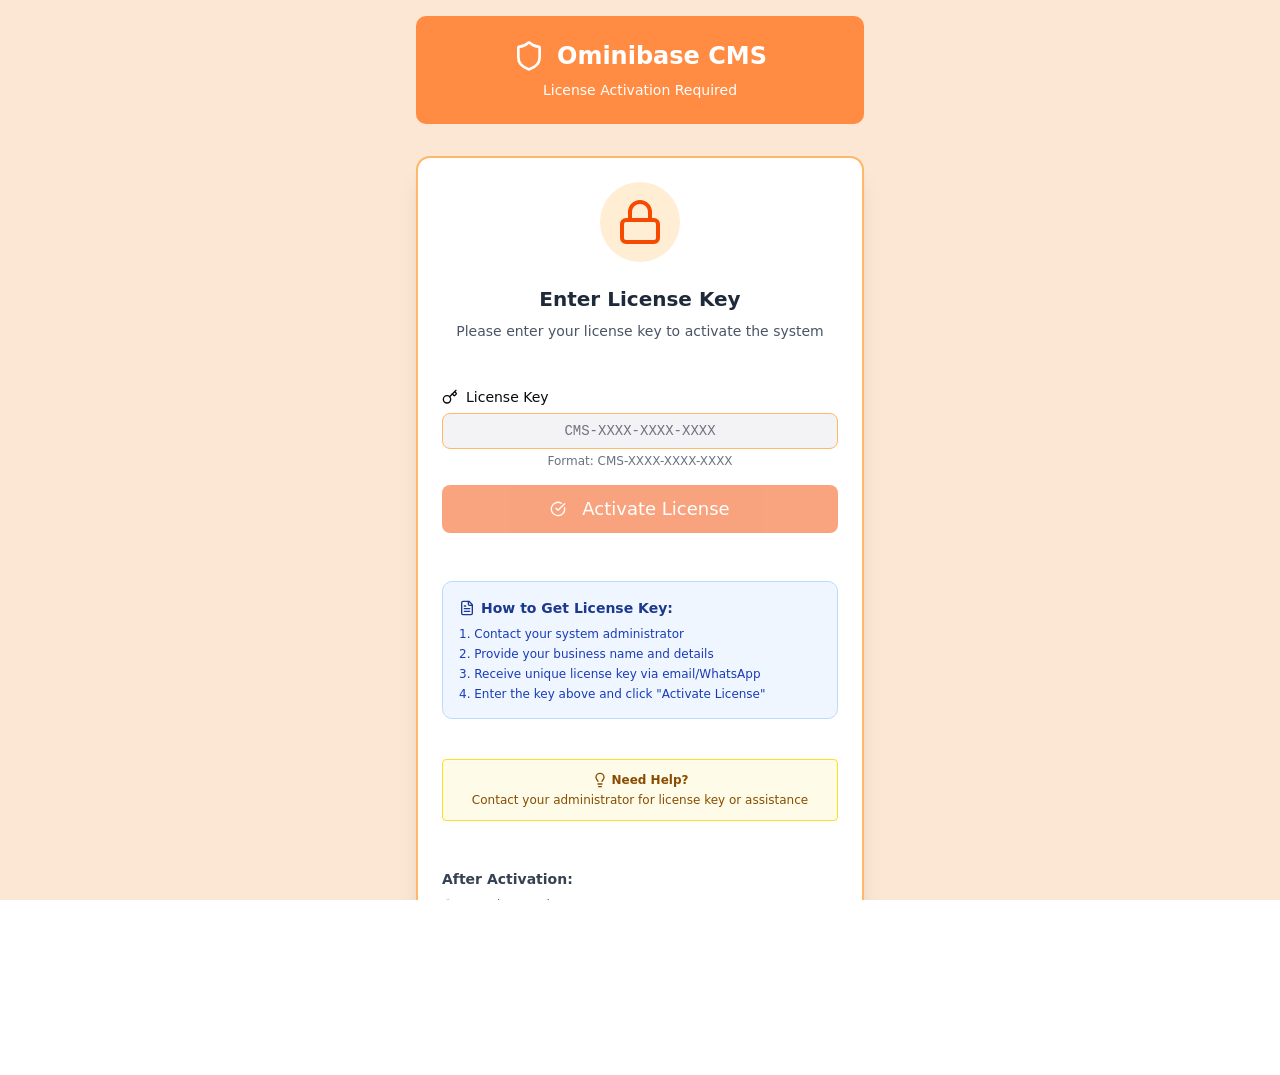
<file: index.html>
<!DOCTYPE html>
<html lang="en">
  <head>
    <meta charset="UTF-8" />
    <meta name="viewport" content="width=device-width, initial-scale=1.0, viewport-fit=cover" />
    <title>Ominibase CMS</title>
    <meta name="description" content="Ominibase CMS - Studio Management System" />
    <meta property="og:title" content="Ominibase CMS" />
    <meta property="og:description" content="Ominibase CMS - Studio Management System" />
    <meta name="robots" content="noindex, nofollow" />
    <link rel="manifest" href="./manifest.json" />
    <link rel="icon" type="image/png" sizes="48x48" href="./favicon-48.png" />
    <link rel="apple-touch-icon" sizes="180x180" href="./apple-touch-icon.png" />
    <meta name="application-name" content="Ominibase CMS" />
    <meta name="mobile-web-app-capable" content="yes" />
    <meta name="apple-mobile-web-app-capable" content="yes" />
    <meta name="apple-mobile-web-app-status-bar-style" content="black-translucent" />
    <meta name="apple-mobile-web-app-title" content="Ominibase CMS" />
    <meta name="theme-color" content="#0E3128" />
    <style>html, body { height: 100%; margin: 0; } #root { height: 100%; }</style>
    <script type="module" crossorigin src="./assets/index-KNr19qyq.js"></script>
    <link rel="stylesheet" crossorigin href="./assets/index-CKepIKEN.css">
  </head>
  <body>
    <div id="root"></div>
    <script>
    if ('serviceWorker' in navigator) {
      window.addEventListener('load', () => {
        navigator.serviceWorker.register('./sw.js').catch(() => {});
      });
    }
  </script>
  </body>
</html>
</file>
